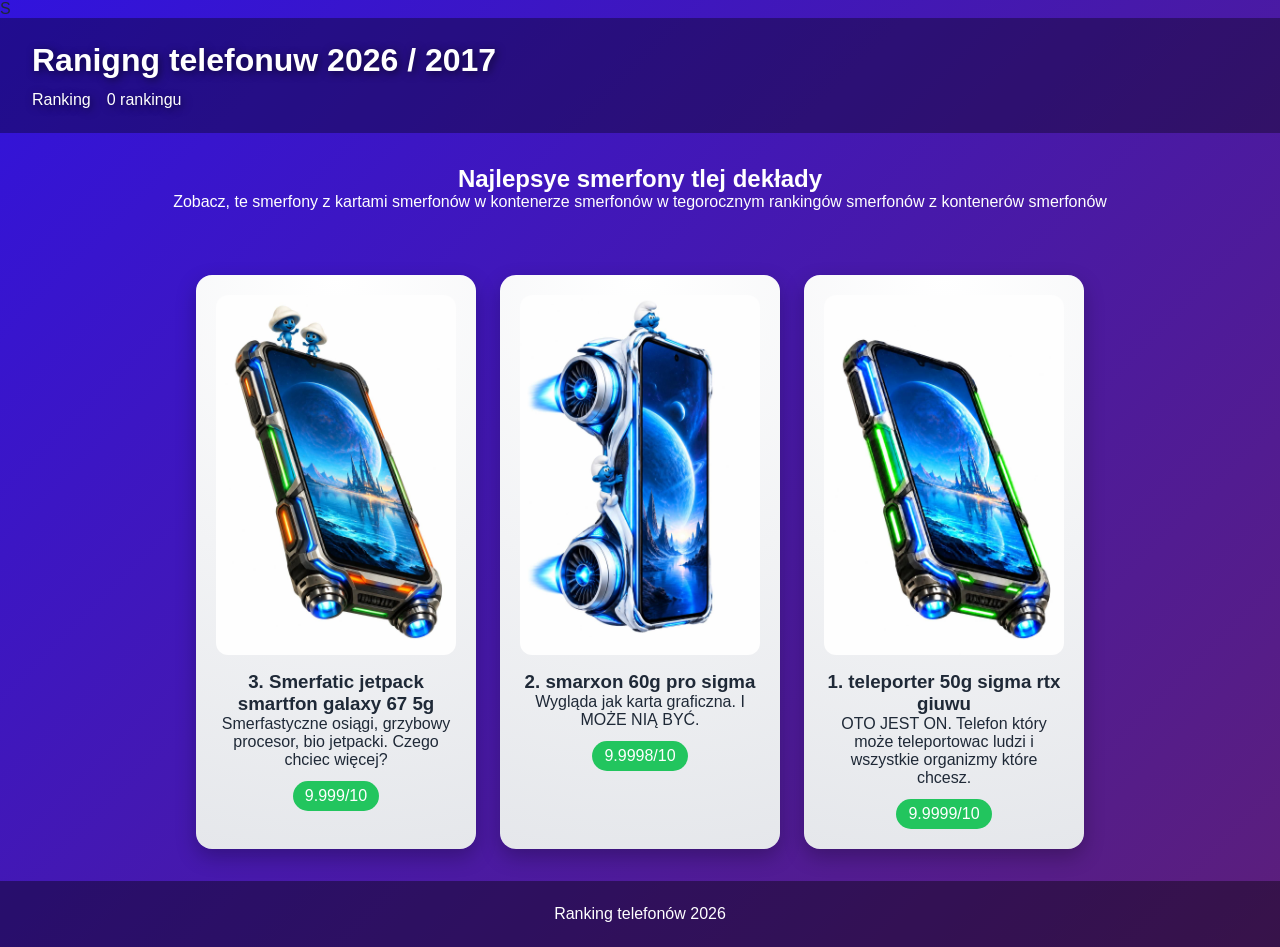
<file: Lekcja 8/index.html>
<!DOCTYPE html>
<html lang="pl">
<head>
	<meta charset="UTF-8">
	<meta name="viewport" content="width=device-width, initial-scale=1.0">
	<title>Ranking telefonów 2026</title>
	<link rel="stylesheet" href="style.css">
</head>S
<body>
	<!-- TODO: dodaj nagłówek strony z tytułem i nawigacją -->
	<header>
		<h1>Ranigng telefonuw 2026 / 2017</h1>
		<nav>
			<ul>
				<li><a href="#ranking">Ranking</a></li>
				<li><a href="#intro">0 rankingu</a></li>
			</ul>
		</nav>
	</header>
	<main>
		<!-- TODO: dodaj sekcję intro z nagłówkiem i krótkim opisem rankingu -->
		<section id="intro">
			<h2>
				Najlepsye smerfony tlej dekłady
			</h2>
			<p>
				Zobacz, te smerfony z kartami smerfonów w kontenerze smerfonów w tegorocznym rankingów smerfonów z kontenerów smerfonów
			</p>
		</section>
		<!-- TODO: dodaj sekcję z kartami telefonów w kontenerze klasy ranking-grid -->
		 <section id="ranking" class="ranking-grid">
			<article class="phone-card">
				<img src="1.jpeg">
				<h3>3. Smerfatic jetpack smartfon galaxy 67 5g</h3>
				<p>
					Smerfastyczne osiągi, grzybowy procesor, bio jetpacki. Czego chciec więcej?
				</p>
				<span class="score">9.999/10</span>
			</article>
			<article class="phone-card">
				<img src="2.jpeg">
				<h3>2. smarxon 60g pro sigma</h3>
				<p>
					Wygląda jak karta graficzna. I MOŻE NIĄ BYĆ.
				</p>
				<span class="score">9.9998/10</span>
			</article>
			<article class="phone-card">
				<img src="3.jpeg">
				<h3>1. teleporter 50g sigma rtx giuwu</h3>
				<p>
					OTO JEST ON. Telefon który może teleportowac ludzi i wszystkie organizmy które chcesz.
				</p>
				<span class="score">9.9999/10</span>
			</article>
		 </section>
	</main>

	<footer>
		<p>Ranking telefonów 2026</p>
	</footer>
</body>
</html>
</file>
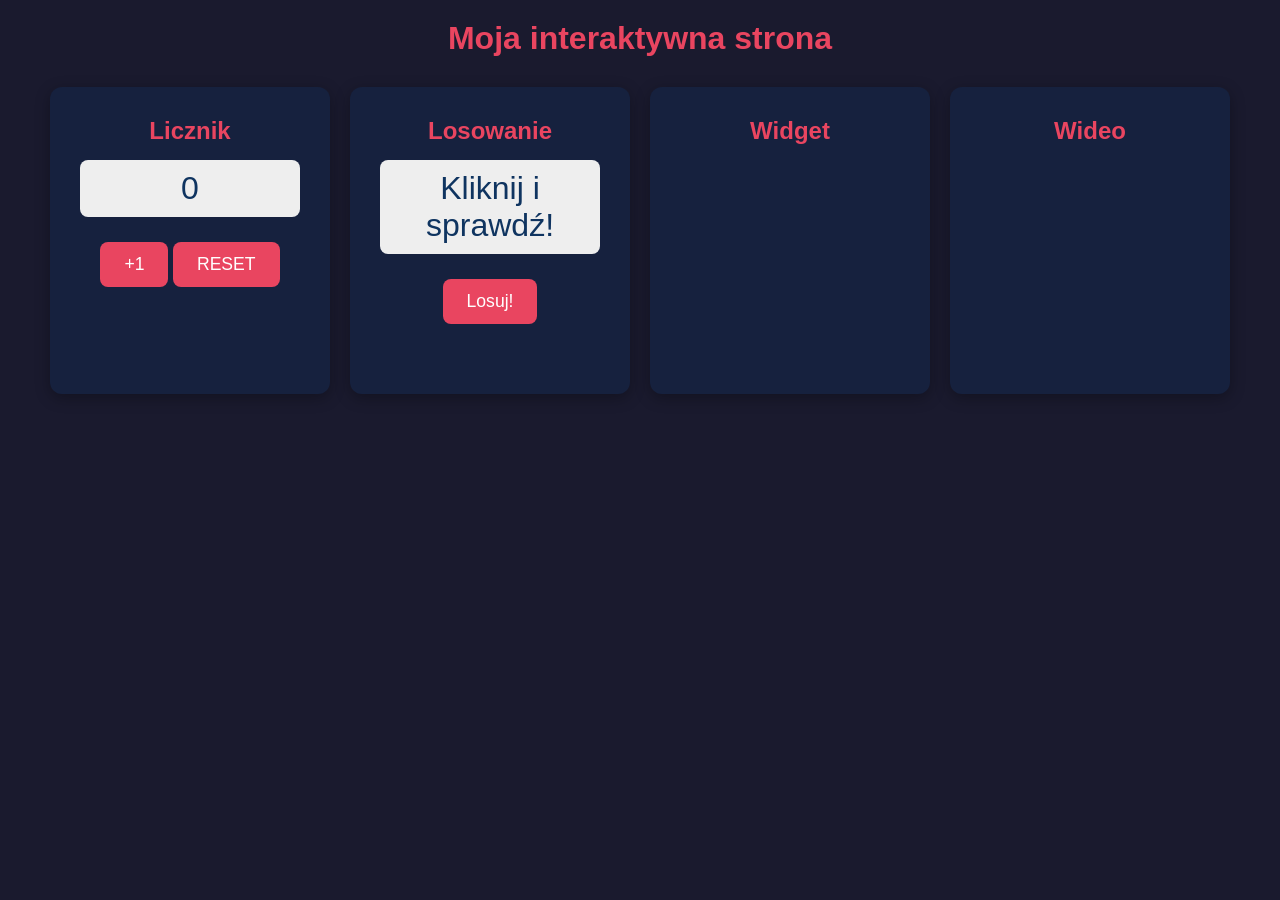
<file: Lekcja 9/index.html>
<!DOCTYPE html>
<html lang="pl">
<head>
    <meta charset="UTF-8">
    <meta name="viewport" content="width=device-width, initial-scale=1.0">
    <title>Interaktywna strona</title>
    <link rel="stylesheet" href="style.css">
</head>
<body>
    <h1>Moja interaktywna strona</h1>
    <div class="container">
        <div class="card">
            <h2>Licznik</h2>
            <p id="counter-display">0</p>
            <!-- TODO: dodaj przycisk zwiększający licznik -->
             <button onclick="addPoint()">+1</button>
             <button onclick="resetPoint()">RESET</button>
        </div>
        <div class="card">
            <h2>Losowanie</h2>
            <p id="random-display">Kliknij i sprawdź!</p>
            <!-- TODO: dodaj przycisk uruchamiający losowanie -->
             <button onclick="drawItem()">Losuj!</button>
        </div>
        <div class="card">
            <h2>Widget</h2>
            <!-- TODO: osadź zewnętrzny widget za pomocą iframe -->
             <iframe
                <iframe src="https://www.google.com/maps/embed?pb=!1m18!1m12!1m3!1d1221.847303068231!2d20.931423380970962!3d52.23076601592779!2m3!1f0!2f0!3f0!3m2!1i1024!2i768!4f13.1!3m3!1m2!1s0x471ecb93f1bb4bf1%3A0x81c77d3a160c8842!2sCzyKawka%20Kawiarnia!5e0!3m2!1spl!2spl!4v1795342305741!5m2!1spl!2spl"
                 width="200" 
                 height="200" 
                 style="border:0;" 
                 allowfullscreen="" 
                 loading="lazy" 
                 referrerpolicy="strict-origin-when-cross-origin"></iframe>
        </div>
        <div class="card">
            <h2>Wideo</h2>
            <iframe width="200" height="200" src="https://www.youtube.com/embed/1Zrq8FiKS6A?si=Mxo8BUxjkrwUg939" title="YouTube video player" frameborder="0" allow="accelerometer; autoplay; clipboard-write; encrypted-media; gyroscope; picture-in-picture; web-share" referrerpolicy="strict-origin-when-cross-origin" allowfullscreen></iframe>
    </div>
    <script src="script.js"></script>
</body>
</html>
</file>
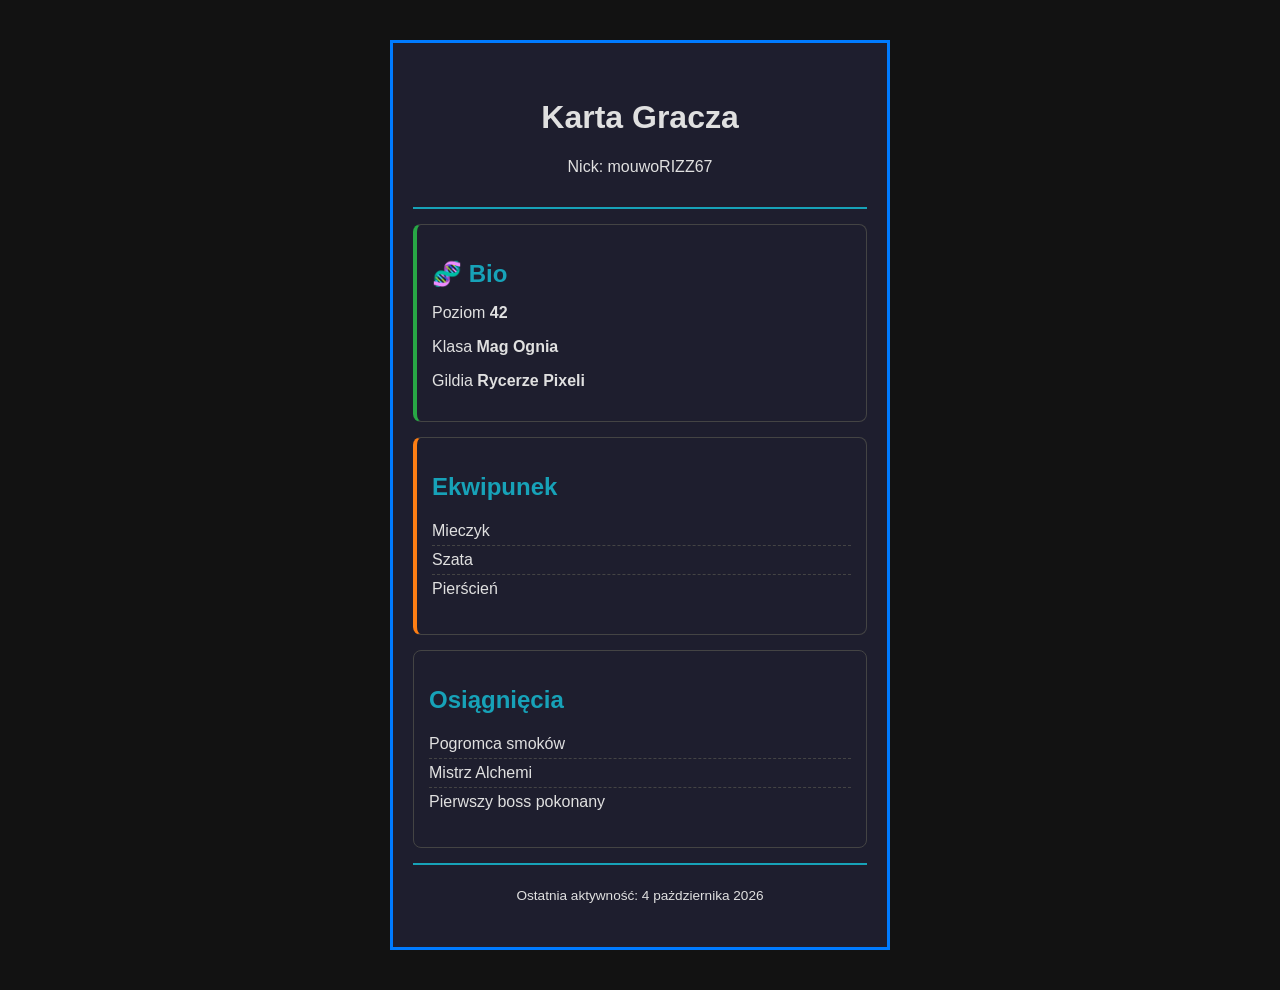
<file: lekcja3/index.html>
<!DOCTYPE html>
<html lang="pl">
<head>
  <meta charset="UTF-8">
  <meta name="viewport" content="width=device-width, initial-scale=1.0">
  <title>Karta Gracza</title>
  <link rel="stylesheet" href="style.css">
</head>
<body>
  <main class="player-card">
    <!-- TODO: dodaj sekcje karty gracza -->
     <header class="card-header">
      <h1>Karta Gracza</h1>
      <p>Nick: <span class="highlight"></span>
      mouwoRIZZ67
      </p>
     </header>
     <section class="card-section bio">
      <h2>🧬 Bio</h2>
      <p>Poziom <strong>42</strong></p>
      <p>Klasa <strong>Mag Ognia</strong></p>
      <p>Gildia <strong>Rycerze Pixeli</strong></p>
     </section>
     <section class="card-section equipment">
      <h2>Ekwipunek</h2>
      <ul>
        <li>Mieczyk</li>
        <li>Szata</li>
        <li>Pierścień</li>
      </ul>
     </section>
     <section class="card-section achivments">
      <h2>Osiągnięcia</h2>
      <ul>
        <li>Pogromca smoków</li>
        <li>Mistrz Alchemi</li>
        <li>Pierwszy boss pokonany</li>
      </ul>
     </section>
     <footer class="card-footer">
      <p>
        Ostatnia aktywność:
        <time datetime="2026-10-04">4 pażdziernika 2026</time>
      </p>
     </footer>
  </main>
</body>
</html>
</file>
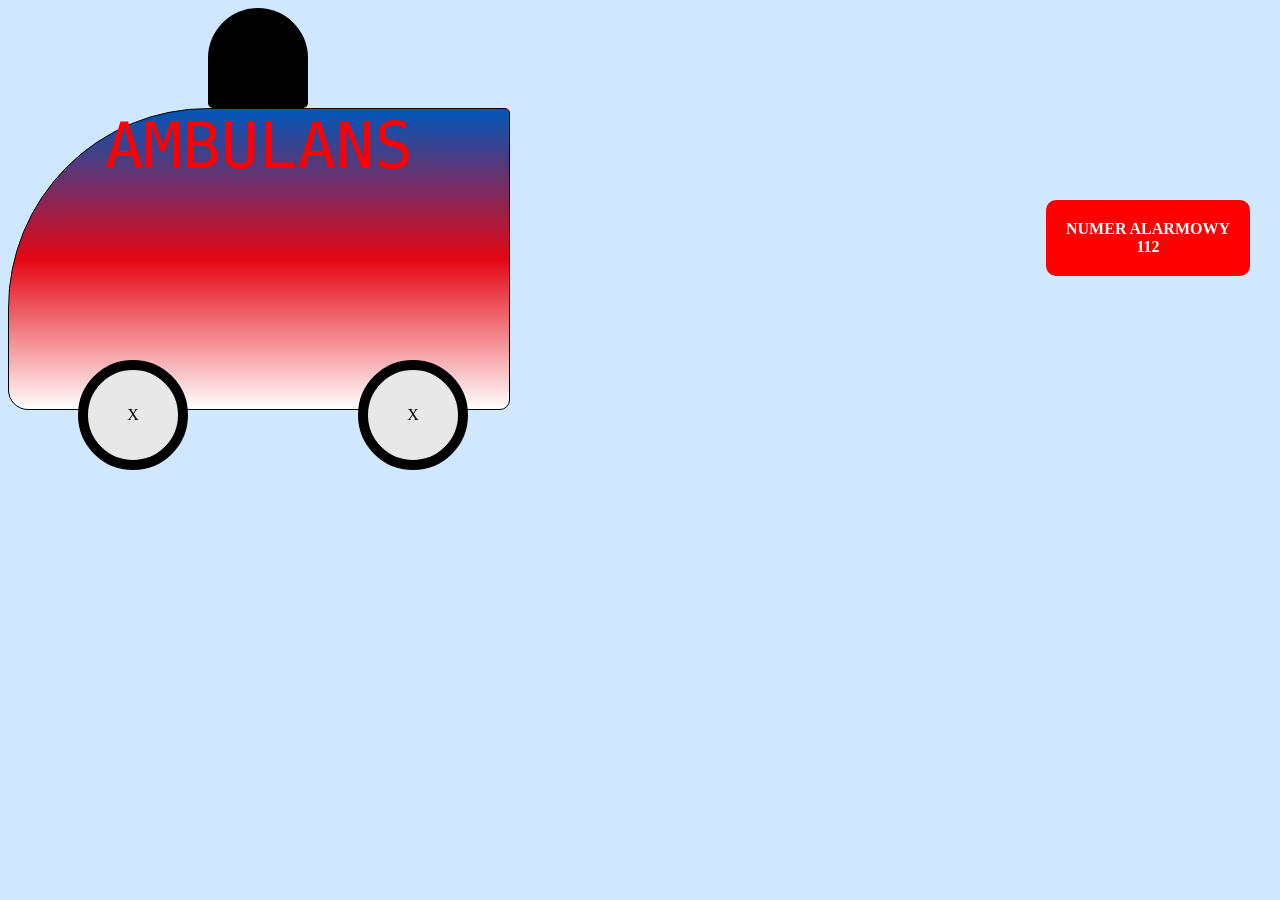
<file: Nowy folder/index.html>
<!DOCTYPE html>
<html lang="pl">
<head>
	<meta charset="utf-8">
	<link rel="stylesheet" href="style.css">
</head>
<body>
	<div id="siren"></div>
	<div id="ambulance">AMBULANS</div>
	<div id="wheel-front" class="wheel"><br /><br />X</div>
	<div id="wheel-back" class="wheel"><br /><br />X</div>
	<div id="emergency">NUMER ALARMOWY<br />112</div>
</body>
</html>
</file>
<file: Lekcja 8/style.css>
* {
	margin: 0;
	padding: 0;
	box-sizing: border-box;
}

body {
	font-family: "Segoe UI", Arial, sans-serif;
	color: rgb(31, 41, 55);
	min-height: 100vh;
	/* TODO: dodaj gradient liniowy jako tło strony */
	background: linear-gradient(135deg, hsl(249, 84%, 47%), hsl(280, 60%, 30%));
}

header {
	padding: 24px 32px;
	color: white;
	/* TODO: dodaj półprzezroczyste tło i cień tekstu dla nagłówka */
	background: rgba(0, 0, 0, 0.35);
	text-shadow: 2px 2px 8px rgba(0, 0, 0, 0.6);
}

nav ul {
	list-style: none;
	display: flex;
	gap: 16px;
	margin-top: 12px;
}

nav a {
	color: white;
	text-decoration: none;
}

#intro {
	padding: 32px;
	color: white;
	text-align: center;
}

/* TODO: dodaj style siatki .ranking-grid z flex-wrap, gap i wyśrodkowaniem kart */

/* TODO: dodaj style pojedynczej karty .phone-card oraz obrazka i odznaki z oceną */

footer {
	padding: 24px;
	text-align: center;
	color: white;
	background: rgba(0, 0, 0, 0.4);
}

.phone-card {
	background: radial-gradient(circle at top, #ffffff, #e5e7eb);
	border-radius: 16px;
	padding: 20px;
	width: 280px;
	box-shadow: 0 8px 20px rgba(0, 0, 0, 0.25);
	text-align: center;
}

.phone-card img {
	width: 100%;
	border-radius: 12px;
	margin-bottom: 12px;
}

.phone-card .score {
	display: inline-block;
	margin-top: 12px;
	padding: 6px 12px;
	background: rgb(34, 197, 94);
	color: white;
	border-radius: 999px;
}

.ranking-grid {
	display: flex;
	flex-wrap: wrap;
	gap: 24px;
	padding: 32px;
	justify-content: center;
}
</file>
<file: Lekcja 9/style.css>
* {
    margin: 0;
    padding: 0;
    box-sizing: border-box;
}

body {
    font-family: Arial, sans-serif;
    background-color: #1a1a2e;
    color: #eee;
    text-align: center;
    padding: 20px;
}

h1 {
    margin-bottom: 30px;
    color: #e94560;
}

.container {
    display: flex;
    justify-content: center;
    gap: 20px;
    flex-wrap: wrap;
}

.card {
    background-color: #16213e;
    border-radius: 12px;
    padding: 30px;
    width: 280px;
    box-shadow: 0 4px 15px rgba(0, 0, 0, 0.3);
}

.card h2 {
    color: #e94560;
    margin-bottom: 15px;
}

#counter-display,
#random-display {
    font-size: 2em;
    margin: 15px 0;
    color: #0f3460;
    background-color: #eee;
    border-radius: 8px;
    padding: 10px;
}

button {
    background-color: #e94560;
    color: white;
    border: none;
    padding: 12px 24px;
    font-size: 1.1em;
    border-radius: 8px;
    cursor: pointer;
    margin-top: 10px;
}

button:hover {
    background-color: #c81e45;
}
</file>
<file: lekcja3/style.css>
/* === Reset i zmienne === */
:root {
	--color-primary: #007bff;
	--color-accent: #17a2b8;
	--color-highlight: #ffc107;
	--color-bg: #1e1e2e;
	--color-text: #e0e0e0;
	--color-border: #444;
}
*,
*::before,
*::after {
	box-sizing: border-box;
}
body {
	margin: 0;
	padding: 0;
	font-family: "Segoe UI", Tahoma, Geneva, Verdana, sans-serif;
	background-color: #121212;
	color: var(--color-text);
}
.player-card {
	max-width: 500px;
	margin: 40px auto;
	padding: 20px;
	border: 3px solid var(--color-primary);
	background-color: var(--color-bg);
	transition: transform 0.2s ease;
}
.player-card:hover {
	transform: scale(1.01);
}
.card-header {
	padding: 15px;
	margin-bottom: 15px;
	border-bottom: 2px solid var(--color-accent);
	text-align: center;
}
.card-section {
	padding: 15px;
	margin-bottom: 15px;
	border: 1px solid var(--color-border);
	border-radius: 8px;
}
.card-section:hover {
	border-color: var(--color-primary);
	box-shadow: 0 0 10px rgba(0, 123, 255, 0.3);
}
.card-section h2 {
	margin-bottom: 10px;
	color: var(--color-accent);
}
.bio {
	border-left: 4px solid #28a745;
}
.equipment {
	border-left: 4px solid #fd7e14;
}
.achievements {
	border-left: 4px solid #6f42c1;
}
.card-section ul {
	list-style: none;
	padding-left: 0;
}
.card-section li {
	padding: 5px 0;
	border-bottom: 1px dashed var(--color-border);
}
.card-section li:last-child {
	border-bottom: none;
}
.card-section li:hover {
	background-color: rgba(255, 255, 255, 0.05);
	padding-left: 5px;
}
.highlight {
	color: var(--color-highlight);
	font-weight: bold;
}
.card-footer {
	padding: 10px;
	margin-top: 15px;
	border-top: 2px solid var(--color-accent);
	text-align: center;
	font-size: 0.85em;
}
.achievements details {
	margin-top: 10px;
	padding: 10px;
	border: 1px dashed var(--color-border);
	border-radius: 5px;
}
.achievements summary {
	cursor: pointer;
	color: var(--color-accent);
	font-weight: bold;
}
.achievements summary:hover {
	color: var(--color-highlight);
}
</file>
<file: Nowy folder/style.css>
body {
	background-color: #cfe8ff;
}

#ambulance {
	/* TODO: dodaj rozmiar, ramkę, zaokrąglenia, stylowanie napisu i gradient w tle */
	width: 500px;
	height: 300px;
	border: 1px solid black;
	border-radius: 200px 5px 10px 20px;
	text-align: center;
	color: red;
	font-family: monospace;
	font-size: 64px;
	background: linear-gradient(0deg, #fff 0%, #e30613 50%, #0057b8 100%);

}

.wheel {
	/* TODO: zrób z kwadratu koło z grubą ramką i uruchom animację spin */
	width: 90px;
	height: 90px;
	background: #e8e8e8;
	border: 10px solid black;
	text-align: center;
	border-radius: 100px;
	animation: spin 1s linear infinite;
}

#wheel-front {
	/* TODO: ustaw pozycję przedniego koła */
	position: relative;
	bottom: 50px;
	left: 70px;
}

#wheel-back {
	/* TODO: ustaw pozycję tylnego koła */
	position: relative;
	bottom: 160px;
	left: 350px;
}

@keyframes spin {
	/* TODO: opisz pełny obrót od 0 do 360 stopni */
	from {
		transform: rotate(0deg);
	}
	to {
		transform: rotate(360deg)
	}
}

#siren {
	/* TODO: nadaj syrenie rozmiar, czarne tło i zaokrąglony górny brzeg */
	position: relative;
	left: 200px;
	width: 100px;
	height: 100px;
	background-color: black;
	border-radius: 50px 50px 5px 5px;
}

#siren:hover {
	/* TODO: uruchom animację siren po najechaniu myszką */
	animation: siren 1s infinite;
}

@keyframes siren {
	/* TODO: opisz zmianę koloru tła od czarnego, przez niebieski, do czerwonego */
	0% {
		background-color: red;
	}
	25% {
		background-color: blue;
	}
	75% {
		background-color: red;
	}
}

#emergency {
	/* TODO: ustaw czerwoną tabliczkę z niebieską ramką i włącz płynne przejście */
	position: absolute;
	right: 30px;
	top: 200px;
	padding: 20px;
	background-color: red;
	color: white;
	font-weight: bold;
	text-align: center;
	border: 2px;
	border-radius: 10px;
	transition: transform 1s;
}

#emergency:hover {
	/* TODO: powiększ tabliczkę po najechaniu myszką */
	transform: scale(1.5);
}
</file>
